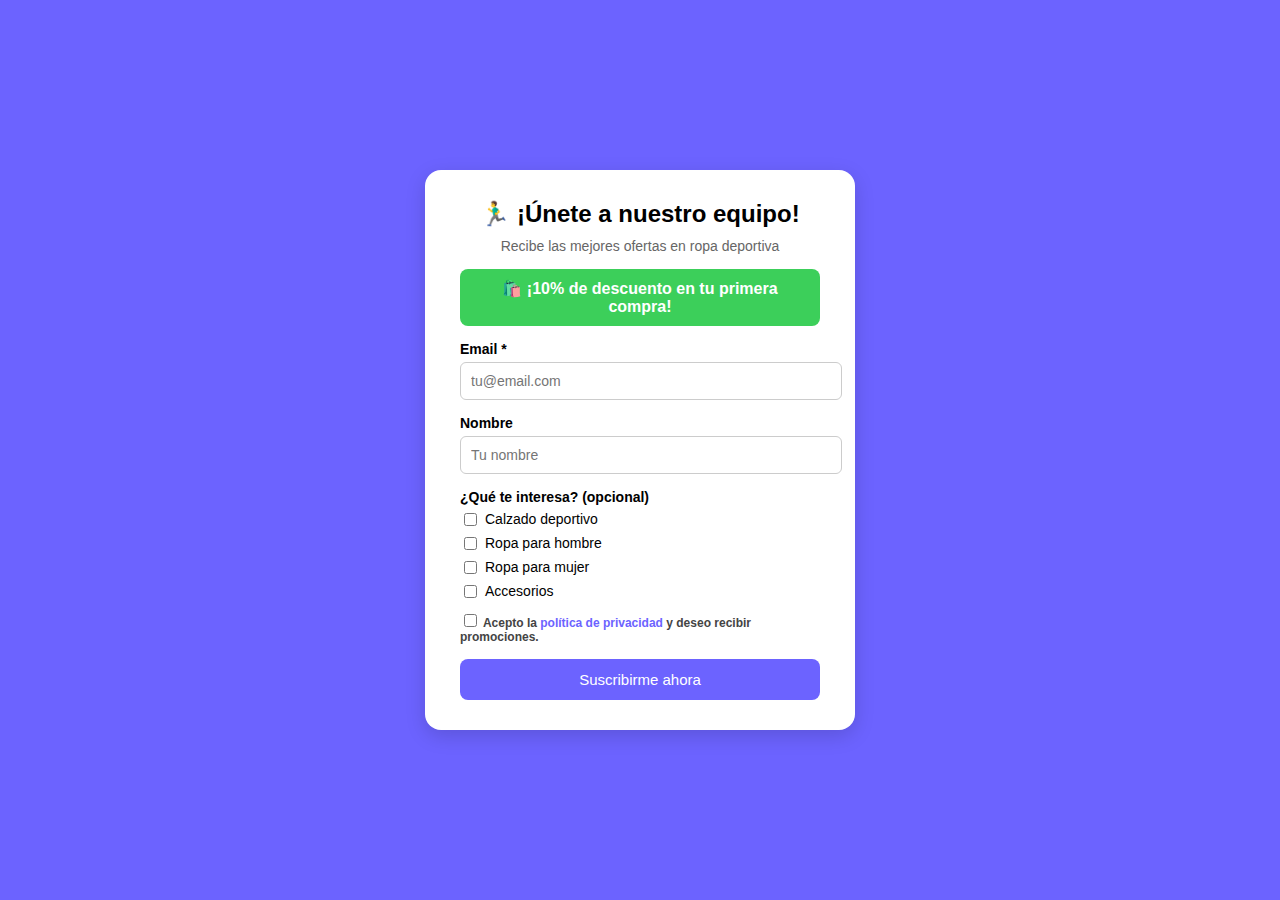
<file: JESUS CAMPO ADSO/index.html>
<!DOCTYPE html>
<html lang="es">
<head>
  <meta charset="UTF-8">
  <meta name="viewport" content="width=device-width, initial-scale=1.0">
  <title>Formulario de Suscripción</title>
  <link rel="stylesheet" href="style.css">
</head>

<body>

  <div class="card">
    <h2>🏃‍♂️ ¡Únete a nuestro equipo!</h2>
    <p>Recibe las mejores ofertas en ropa deportiva</p>

    <div class="promo">🛍️ ¡10% de descuento en tu primera compra!</div>

    <label>Email *</label>
    <input type="email" id="email" placeholder="tu@email.com" required>

    <label>Nombre</label>
    <input type="text" id="nombre" placeholder="Tu nombre">

    <label>¿Qué te interesa? (opcional)</label>

    <div class="checkbox-group">
      <label><input type="checkbox" value="Calzado deportivo"> Calzado deportivo</label>
      <label><input type="checkbox" value="Ropa para hombre"> Ropa para hombre</label>
      <label><input type="checkbox" value="Ropa para mujer"> Ropa para mujer</label>
      <label><input type="checkbox" value="Accesorios"> Accesorios</label>
    </div>

    <label class="privacy">
      <input type="checkbox" id="acepto"> Acepto la <a href="#">política de privacidad</a> y deseo recibir promociones.
    </label>

    <button class="submit-btn" onclick="enviarFormulario()">Suscribirme ahora</button>
  </div>

  

</body>
</html>
</file>
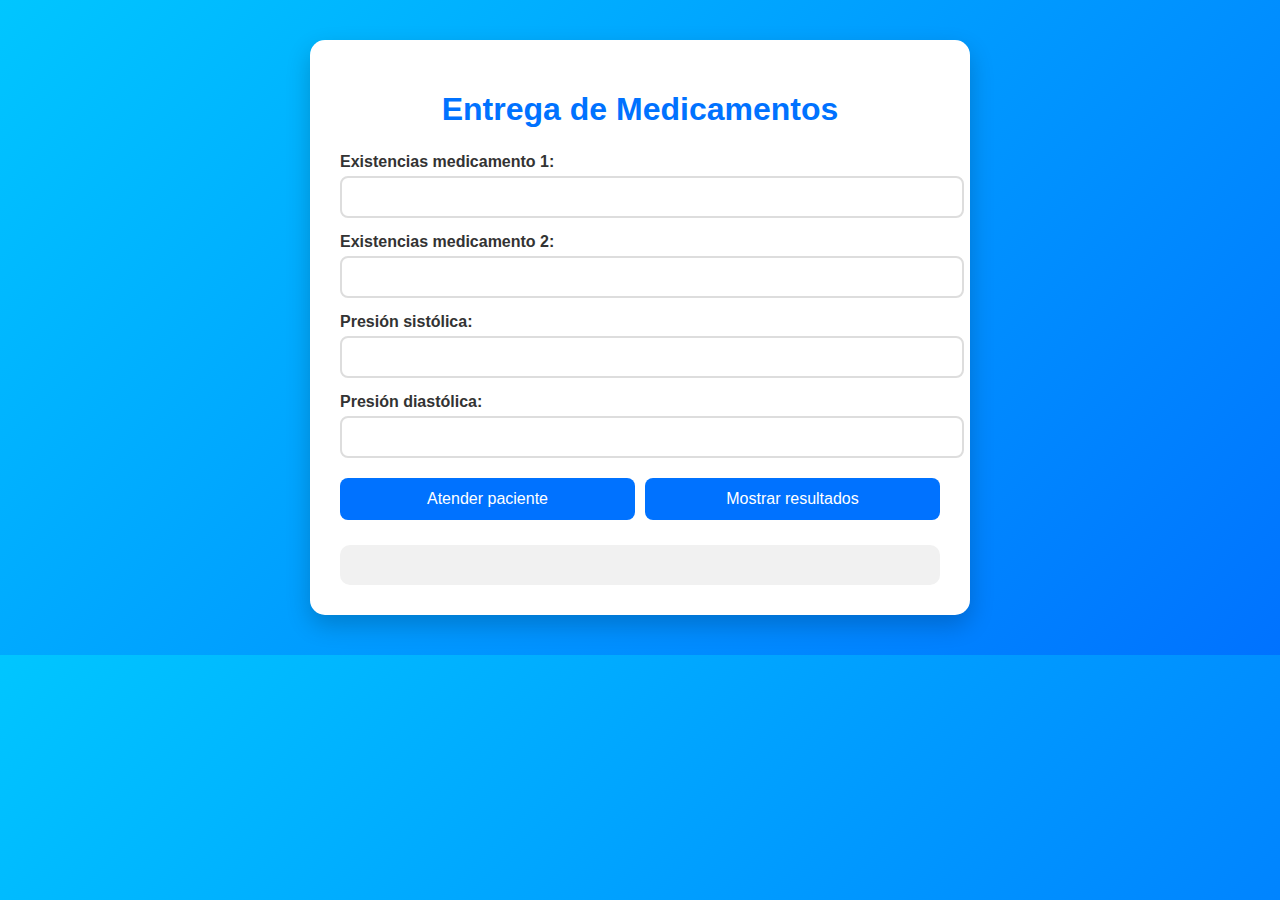
<file: ADSO JAVA JESUS CAMPO/proyectos.html>
<!DOCTYPE html>
<html lang="es">
<head>
  <meta charset="UTF-8">
  <title>Entrega de Medicamentos</title>
<link rel="stylesheet" href="proyecto.css">
</head>
<body>
  <div class="container">
    <h1>Entrega de Medicamentos</h1>

    <label>Existencias medicamento 1:</label>
    <input type="number" id="med1" />

    <label>Existencias medicamento 2:</label>
    <input type="number" id="med2" />

    <label>Presión sistólica:</label>
    <input type="number" id="sistolica" />

    <label>Presión diastólica:</label>
    <input type="number" id="diastolica" />

    <div class="row">
      <button onclick="atenderPaciente()">Atender paciente</button>
      <button onclick="mostrarResultados()">Mostrar resultados</button>
    </div>

    <div class="results" id="output"></div>
  </div>
</body>
</html>
</file>
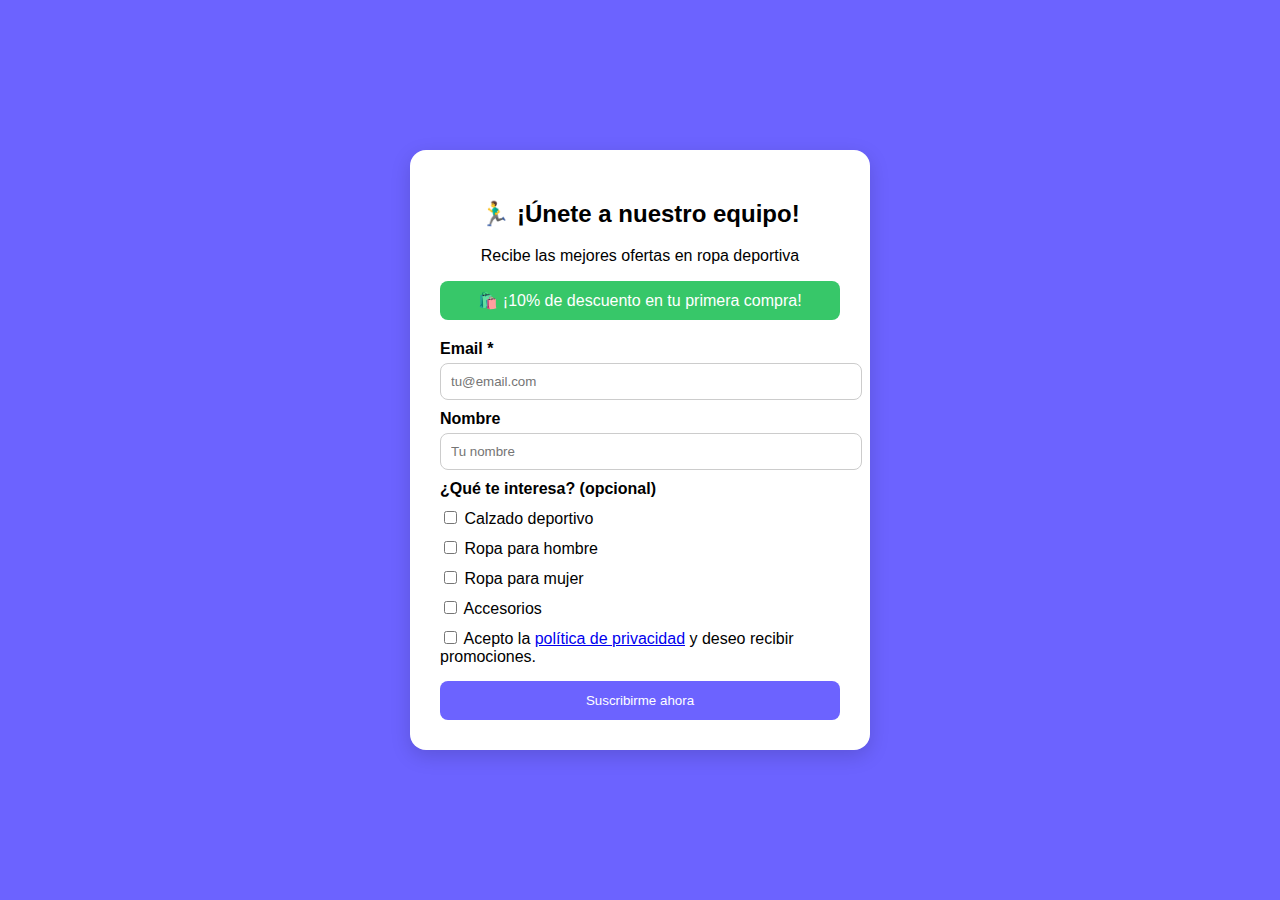
<file: JESUS CAMPO ADSO/proyectoo.html>
<!DOCTYPE html>
<html lang="es">
<head>
  <meta charset="UTF-8">
  <meta name="viewport" content="width=device-width, initial-scale=1.0">
  <title>Formulario + Pantalla Exitosa</title>

  <style>
    body {
      background: #6c63ff;
      font-family: "Segoe UI", sans-serif;
      display: flex;
      justify-content: center;
      align-items: center;
      height: 100vh;
      margin: 0;
    }

    .card {
      background: white;
      padding: 30px;
      width: 400px;
      border-radius: 16px;
      box-shadow: 0 6px 20px rgba(0,0,0,0.15);
      text-align: center;
    }

    .promo {
      background: #37c769;
      color: white;
      padding: 10px;
      border-radius: 8px;
      margin-bottom: 20px;
    }

    label {
      display: block;
      text-align: left;
      margin-top: 10px;
      font-weight: bold;
    }

    input[type="text"],
    input[type="email"] {
      width: 100%;
      padding: 10px;
      margin-top: 5px;
      border-radius: 8px;
      border: 1px solid #ccc;
    }

    .checkbox-group label {
      font-weight: normal;
    }

    .submit-btn {
      width: 100%;
      background: #6c63ff;
      color: white;
      padding: 12px;
      border-radius: 8px;
      border: none;
      margin-top: 15px;
      cursor: pointer;
    }

    /* TARJETA DE ÉXITO */
    .success-card {
      background: #ffffff;
      width: 520px;
      padding: 40px;
      border-radius: 20px;
      border: 8px solid #6c63ff;
      margin: auto;
      text-align: center;
      box-shadow: 0px 8px 25px rgba(0,0,0,0.15);
    }

    .icon-success {
      font-size: 45px;
      color: #1dbf32;
      margin-bottom: 10px;
    }

    .success-title {
      color: #2ecc71;
      font-size: 28px;
      margin: 5px 0 10px 0;
    }

    .success-text {
      font-size: 15px;
      color: #444;
      margin-bottom: 20px;
    }

    .data-title {
      font-size: 18px;
      font-weight: bold;
      margin-bottom: 10px;
    }

    .separator {
      width: 80%;
      margin-bottom: 15px;
    }

    .data-box {
      background: #f6f6f6;
      padding: 10px 12px;
      margin: 6px auto;
      border-radius: 6px;
      width: 80%;
      text-align: left;
      font-size: 15px;
    }

    .back-btn {
      margin-top: 25px;
      background: #666;
      color: white;
      padding: 12px 20px;
      border-radius: 8px;
      border: none;
      cursor: pointer;
      font-size: 15px;
    }
  </style>
</head>

<body>

  <!-- FORMULARIO -->
  <div class="card" id="formulario">
    <h2>🏃‍♂️ ¡Únete a nuestro equipo!</h2>
    <p>Recibe las mejores ofertas en ropa deportiva</p>

    <div class="promo">🛍️ ¡10% de descuento en tu primera compra!</div>

    <label>Email *</label>
    <input type="email" id="email" placeholder="tu@email.com">

    <label>Nombre</label>
    <input type="text" id="nombre" placeholder="Tu nombre">

    <label>¿Qué te interesa? (opcional)</label>

    <div class="checkbox-group">
      <label><input type="checkbox" class="interes" value="Calzado deportivo"> Calzado deportivo</label>
      <label><input type="checkbox" class="interes" value="Ropa para hombre"> Ropa para hombre</label>
      <label><input type="checkbox" class="interes" value="Ropa para mujer"> Ropa para mujer</label>
      <label><input type="checkbox" class="interes" value="Accesorios"> Accesorios</label>
    </div>

    <label style="font-weight: normal; margin-top: 10px;">
      <input type="checkbox" id="acepto"> Acepto la <a href="#">política de privacidad</a> y deseo recibir promociones.
    </label>

    <button class="submit-btn" onclick="enviarFormulario()">Suscribirme ahora</button>
  </div>

  <!-- PANTALLA DE ÉXITO -->
  <div class="success-card" id="exito" style="display:none;">
    <div class="icon-success">✔</div>

    <h2 class="success-title">¡Suscripción Exitosa!</h2>

    <p class="success-text">
      Gracias por unirte a nuestro equipo. Hemos enviado tu código de descuento a tu email.
    </p>

    <h3 class="data-title">Datos Recopilados:</h3>
    <hr class="separator">

    <div class="data-box"><b>Email:</b> <span id="resEmail"></span></div>
    <div class="data-box"><b>Nombre:</b> <span id="resNombre"></span></div>
    <div class="data-box"><b>Intereses:</b> <span id="resIntereses"></span></div>
    <div class="data-box"><b>Aceptó Políticas:</b> <span id="resPolitica"></span></div>

    <button class="back-btn" onclick="volver()">Volver al Formulario</button>
  </div>

  <script>
    function enviarFormulario() {
      const email = document.getElementById("email").value;
      const nombre = document.getElementById("nombre").value;
      const acepto = document.getElementById("acepto").checked;

      if (email === "") {
        alert("Debes ingresar un email válido.");
        return;
      }
      if (!acepto) {
        alert("Debes aceptar las políticas.");
        return;
      }

      // Obtener intereses
      const interesesSeleccionados = [];
      document.querySelectorAll(".interes:checked").forEach(i => {
        interesesSeleccionados.push(i.value);
      });

      // Mostrar datos
      document.getElementById("resEmail").textContent = email;
      document.getElementById("resNombre").textContent = nombre || "No ingresó";
      document.getElementById("resIntereses").textContent =
        interesesSeleccionados.length > 0 ? interesesSeleccionados.join(", ") : "Ninguno";
      document.getElementById("resPolitica").textContent = acepto ? "Sí" : "No";

      // Cambiar pantalla
      document.getElementById("formulario").style.display = "none";
      document.getElementById("exito").style.display = "block";
    }

    function volver() {
      document.getElementById("formulario").style.display = "block";
      document.getElementById("exito").style.display = "none";
    }
  </script>

</body>
</html>
</file>
<file: JESUS CAMPO ADSO/style.css>
body {
      background: #6c63ff;
      font-family: "Segoe UI", sans-serif;
      display: flex;
      justify-content: center;
      align-items: center;
      height: 100vh;
      margin: 0;
    }

    .card {
      background: #ffffff;
      border-radius: 16px;
      padding: 30px 35px;
      width: 360px;
      box-shadow: 0 6px 20px rgba(0,0,0,0.15);
    }

    h2 {
      margin-top: 0;
      text-align: center;
      font-size: 24px;
    }

    p {
      margin-top: -10px;
      text-align: center;
      color: #666;
      font-size: 14px;
    }

    .promo {
      background: #3ccf5a;
      color: white;
      padding: 10px;
      border-radius: 8px;
      text-align: center;
      margin: 15px 0;
      font-weight: bold;
    }

    label {
      font-weight: 600;
      font-size: 14px;
      display: block;
      margin-bottom: 5px;
    }

    input[type="text"],
    input[type="email"] {
      width: 100%;
      padding: 10px;
      border-radius: 6px;
      border: 1px solid #ccc;
      margin-bottom: 15px;
      font-size: 14px;
    }

    .checkbox-group {
      margin-bottom: 10px;
    }

    .checkbox-group label {
      display: flex;
      align-items: center;
      font-weight: normal;
    }

    .checkbox-group input {
      margin-right: 8px;
    }

    .submit-btn {
      width: 100%;
      background: #6c63ff;
      color: white;
      border: none;
      padding: 12px;
      border-radius: 8px;
      cursor: pointer;
      font-size: 15px;
      margin-top: 10px;
    }

    .submit-btn:hover {
      background: #5a54d7;
    }

    .privacy {
      font-size: 12px;
      margin-top: 10px;
      color: #444;
    }

    .privacy a {
      color: #6c63ff;
      text-decoration: none;
      font-weight: 600;
    }
</file>
<file: ADSO JAVA JESUS CAMPO/proyecto.css>
body {
      margin: 0;
      font-family: 'Segoe UI', sans-serif;
      background: linear-gradient(135deg, #00c6ff, #0072ff);
      color: #333;
    }

    .container {
      max-width: 600px;
      margin: 40px auto;
      background: white;
      padding: 30px;
      border-radius: 15px;
      box-shadow: 0 10px 25px rgba(0,0,0,0.2);
      animation: fadeIn 0.8s ease-in-out;
    }

    @keyframes fadeIn {
      from { opacity: 0; transform: translateY(20px); }
      to { opacity: 1; transform: translateY(0); }
    }

    h1 {
      text-align: center;
      color: #0072ff;
      margin-bottom: 25px;
    }

    label {
      display: block;
      margin-top: 15px;
      font-weight: bold;
    }

    input {
      width: 100%;
      padding: 10px;
      margin-top: 5px;
      border: 2px solid #ddd;
      border-radius: 8px;
      font-size: 16px;
      transition: border-color 0.3s;
    }

    input:focus {
      border-color: #0072ff;
      outline: none;
    }

    .row {
      display: flex;
      justify-content: space-between;
      gap: 10px;
      margin-top: 20px;
    }

    button {
      flex: 1;
      padding: 12px;
      font-size: 16px;
      background: #0072ff;
      color: white;
      border: none;
      border-radius: 8px;
      cursor: pointer;
      transition: background 0.3s;
    }

    button:hover {
      background: #0056b3;
    }

    .results {
      margin-top: 25px;
      background: #f1f1f1;
      padding: 20px;
      border-radius: 10px;
      font-size: 16px;
      line-height: 1.6;
    }
</file>
